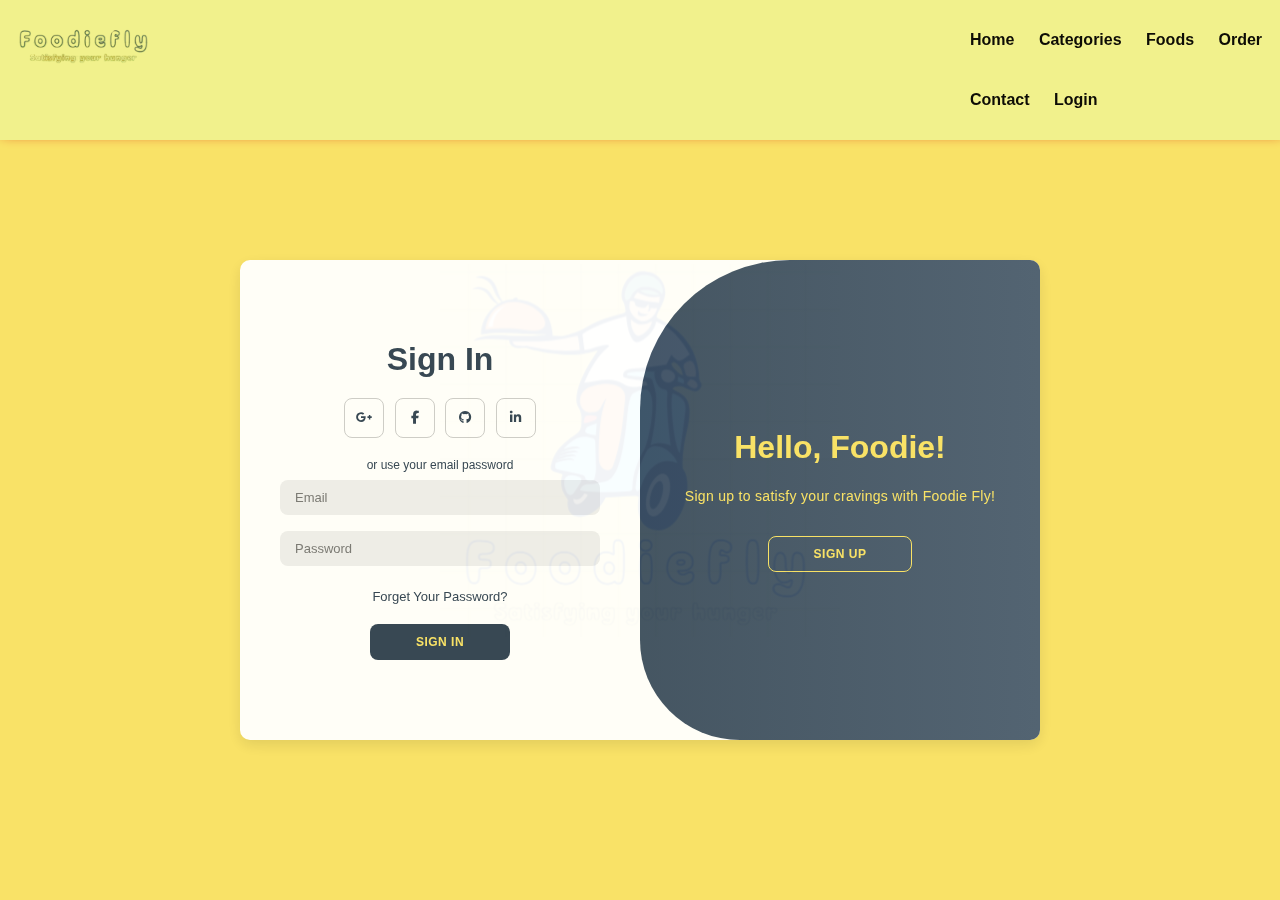
<file: login.html>
<!DOCTYPE html>
<html lang="en">

<head>
    <meta charset="UTF-8">
    <meta name="viewport" content="width=device-width, initial-scale=1.0">
    <link rel="stylesheet" href="https://cdnjs.cloudflare.com/ajax/libs/font-awesome/6.4.2/css/all.min.css">
    <link rel="stylesheet" href="css/login.css">
    <title>Foodie Fly | Login & Registration</title>
</head>

<body>


    <header class="navbar">
        <nav id="site-top-nav" class="navbar-menu navbar-fixed-top">
            <div class="containers">
                <!-- logo -->
                <div class="logo">
                    <a href="index.html" title="Logo">
                        <img src="Image.src/logo.png" alt="Logo" class="img-responsive">
                    </a>
                </div>
                <!-- Main Menu -->
                <div class="menu text-right">
                    <ul>
                        <li><a class="hvr-underline-from-center" href="index.html">Home</a></li>
                        <li><a class="hvr-underline-from-center" href="categories.html">Categories</a></li>
                        <li><a class="hvr-underline-from-center" href="foods.html">Foods</a></li>
                        <li><a class="hvr-underline-from-center" href="order.html">Order</a></li>
                        <li><a class="hvr-underline-from-center" href="contact.html">Contact</a></li>
                        <li><a class="hvr-underline-from-center" href="login.html">Login</a></li>
                    </ul>
                </div>
            </div>
        </nav>
    </header>


    <div class="container" id="container">  
        <div class="form-container sign-up">    <!--Sign up form-->
            <form>
                <h1>Create Account</h1>
                <div class="social-icons">
                    <a href="#" class="icon"><i class="fa-brands fa-google-plus-g"></i></a>
                    <a href="#" class="icon"><i class="fa-brands fa-facebook-f"></i></a>
                    <a href="#" class="icon"><i class="fa-brands fa-github"></i></a>
                    <a href="#" class="icon"><i class="fa-brands fa-linkedin-in"></i></a>
                </div>
                <span>or use your email for registeration</span>
                <input type="text" placeholder="Name">
                <input type="email" placeholder="Email">
                <input type="password" placeholder="Password">
                <button>Sign Up</button>
            </form>
        </div>

<!--Sign in form-->
        <div class="form-container sign-in">        
            <form>
                <h1>Sign In</h1>
                <div class="social-icons">
                    <a href="#" class="icon"><i class="fa-brands fa-google-plus-g"></i></a>
                    <a href="#" class="icon"><i class="fa-brands fa-facebook-f"></i></a>
                    <a href="#" class="icon"><i class="fa-brands fa-github"></i></a>
                    <a href="#" class="icon"><i class="fa-brands fa-linkedin-in"></i></a>
                </div>
                <span>or use your email password</span>
                <input type="email" placeholder="Email">
                <input type="password" placeholder="Password">
                <a href="#">Forget Your Password?</a>
                <button>Sign In</button>
            </form>
        </div>

    
<!-- Toggle Panels -->
<div class="toggle-container">
    <div class="toggle">
        <div class="toggle-panel toggle-left">
            <h1 id="left-panel-text">Welcome Back!</h1>
            <p id="left-panel-desc">Login to enjoy delicious deliveries at your doorstep!</p>
            <button class="hidden" id="login">Sign In</button>
        </div>
        <div class="toggle-panel toggle-right">
            <h1>Hello, Foodie!</h1>
            <p>Sign up to satisfy your cravings with Foodie Fly!</p>
            <button class="hidden" id="register">Sign Up</button>
        </div>
    </div>
</div>

<script src="js/custom.js"></script>
<script src="js/login.js"></script>
</body>

</html>
</file>
<file: css/login.css>
@import url('https://fonts.googleapis.com/css2?family=Montserrat:wght@300;400;500;600;700&display=swap');

*{
    margin: 0;
    padding: 0;
    box-sizing: border-box;
    font-family: 'Montserrat', sans-serif;
}

body {
    background-color: #F9E267;
    color: #2E4053;
    display: flex;
    align-items: center;
    justify-content: center;
    flex-direction: column;
    height: 100vh;
    background-image: url('/Image.src/full_logo.png'); 
    background-repeat: no-repeat;
    background-size: 400px;
    background-position: center;
    opacity: 0.95;
}

.container{
    background-color: rgba(255, 255, 255, 0.8);
    border-radius: 30px;
    box-shadow: 0 5px 15px rgba(0, 0, 0, 0.35);
    position: relative;
    overflow: hidden;
    width: 768px;
    max-width: 100%;
    min-height: 480px;
}

.container {
    position: relative;
    width: 100%;
    max-width: 800px;
    margin: auto;
    overflow: hidden;
    background: #fff;
    border-radius: 10px;
    box-shadow: 0 5px 15px rgba(0, 0, 0, 0.1);
    display: flex;
    transition: transform 0.5s ease-in-out;
}

.container.active .sign-in {
    transform: translateX(100%);
    opacity: 0;
    visibility: hidden;
}

.container.active .sign-up {
    transform: translateX(0);
    opacity: 1;
    visibility: visible;
}

.sign-in,
.sign-up {
    position: absolute;
    width: 100%;
    transition: all 0.5s ease-in-out;
}

.sign-in {
    left: 0;
}

.sign-up {
    left: 100%;
    opacity: 0;
    visibility: hidden;
}


.container p{
    font-size: 14px;
    line-height: 20px;
    letter-spacing: 0.3px;
    margin: 20px 0;
}

.container span{
    font-size: 12px;
}

.container a{
    color: #2E4053;
    font-size: 13px;
    text-decoration: none;
    margin: 15px 0 10px;
}

.container button{
    background-color: #2E4053;
    color: #F9E267;
    font-size: 12px;
    padding: 10px 45px;
    border: 1px solid transparent;
    border-radius: 8px;
    font-weight: 600;
    letter-spacing: 0.5px;
    text-transform: uppercase;
    margin-top: 10px;
    cursor: pointer;
}

.container button.hidden{
    background-color: transparent;
    border-color: #F9E267;
}

.container form{
    display: flex;
    align-items: center;
    justify-content: center;
    flex-direction: column;
    padding: 0 40px;
    height: 100%;
}

.container input{
    background-color: #eee;
    border: none;
    margin: 8px 0;
    padding: 10px 15px;
    font-size: 13px;
    border-radius: 8px;
    width: 100%;
    outline: none;
}

.form-container{
    position: absolute;
    top: 0;
    height: 100%;
    transition: all 0.6s ease-in-out;
}

.sign-in {
    left: 0;
    width: 50%;
    z-index: 2;
    position: absolute;
    transition: transform 0.6s ease-in-out, opacity 0.6s ease-in-out;
    opacity: 1;
}

.container.active .sign-in {
    transform: translateX(100%);
    opacity: 0; /* Hide sign-in form when sign-up is active */
}

.sign-up {
    left: 50%;
    width: 50%;
    opacity: 0;
    z-index: 1;
    position: absolute;
    transform: translateX(100%);
    transition: all 0.6s ease-in-out, opacity 0.6s ease-in-out;
}

.container.active .sign-up {
    opacity: 1;
    z-index: 5;
    transform: translateX(0);
}



@keyframes move{
    0%, 49.99%{
        opacity: 0;
        z-index: 1;
    }
    50%, 100%{
        opacity: 1;
        z-index: 5;
    }
}

.social-icons{
    margin: 20px 0;
}

.social-icons a{
    border: 1px solid #ccc;
    border-radius: 20%;
    display: inline-flex;
    justify-content: center;
    align-items: center;
    margin: 0 3px;
    width: 40px;
    height: 40px;
}

.toggle-container{
    position: absolute;
    top: 0;
    left: 50%;
    width: 50%;
    height: 100%;
    overflow: hidden;
    transition: all 0.6s ease-in-out;
    border-radius: 150px 0 0 100px;
    z-index: 1000;
}

.container.active .toggle-container{
    transform: translateX(-100%);
    border-radius: 0 150px 100px 0;
}

.toggle{
    background: linear-gradient(to right, #2E4053, #4A5D73); /* Updated toggle color */
    color: #F9E267;
    height: 100%;
    position: relative;
    left: -100%;
    height: 100%;
    width: 200%;
    transform: translateX(0);
    transition: all 0.6s ease-in-out;
}

.container.active .toggle{
    transform: translateX(50%);
}

.toggle-panel{
    position: absolute;
    width: 50%;
    height: 100%;
    display: flex;
    align-items: center;
    justify-content: center;
    flex-direction: column;
    padding: 0 30px;
    text-align: center;
    top: 0;
    transform: translateX(0);
    transition: all 0.6s ease-in-out;
}

.toggle-left{
    transform: translateX(-200%);
}

.container.active .toggle-left{
    transform: translateX(0);
}

.toggle-right{
    right: 0;
    transform: translateX(0);
}

.container.active .toggle-right{
    transform: translateX(200%);
}

.navbar {
    margin-top: 100px;
    font-family: 'Times New Roman', Times, serif;
  }
  .navbar-menu {
    padding: 10px 0;
    background: #f1f28f;
    transition: all 0.5s ease-in-out;
  }
  .site-top-nav {
    background: #f1f28f;
    padding: 0;
    box-shadow: 2px -2px 13px 0px #f1f28f;
  }
  .navbar-fixed-top {
    position: fixed;
    top: 0;
    left: 0;
    right: 0;
    z-index: 1030;
    box-shadow: 2px -7px 13px 0px #d60202;
  }
  .navbar-fixed-top .container {
    padding: 0 15px;}


.logo {
 /* Adjust height as needed */
     width: 20px;    /* Maintain aspect ratio */
    display: block;
    padding: 10px;
     float:left;  /* Add spacing */
     size: 20px;
}
.img-responsive{
    width: 150px; /* Reduce size */
    height: auto; /* Maintain aspect ratio */
    margin-top: 8px;
}
    
.menu {
        line-height: 60px;
        position: relative;
      }
.menu ul {
        list-style:decimal;
        width: 25%;
        float: right;
      }
.menu ul li {
        display: inline;
        padding: 10px;
        font-weight: bold;
      }
.menu ul li:last-of-type {
        text-align: center;
      }
.hvr-underline-from-center:before {
        background: #6c5ce7;
        height: 2px;
        bottom: 10px;
      }
.badge {
        color: #ffffff;
        background: #000000;
        font-size: 12px;
        padding: 2px 3px;
        border-radius: 3px;
      }
      * {
        margin: 0;
        padding: 0;
        font-family: Arial, Helvetica, sans-serif;
      }
      input {
        outline: 0;
      }
      input[type="submit"] {
        border: 0;
        cursor: pointer;
      }
      a {
        color: rgb(0, 0, 0);
        text-decoration: none;
        transition: 0.6s; 
        text-align: center;
      }
      a:hover {
        color: #ed0000;
      }
      #back-to-top {
  position: fixed;
  bottom: 100px;
  right: 60px;
  margin: 0;
  font-size: 16px;
  height: 19px;
  width: 40px;
  padding: 10px 0;
  text-align: center;
  border-radius: 5px;
  z-index: 9999;
  display: none;
}
    /* .containers {
    width: 95%;
    margin: 0;
    padding:15px;
    text-align: center;
    border-radius: 2px;
    border-color: #000;
    } 
      */
</file>
